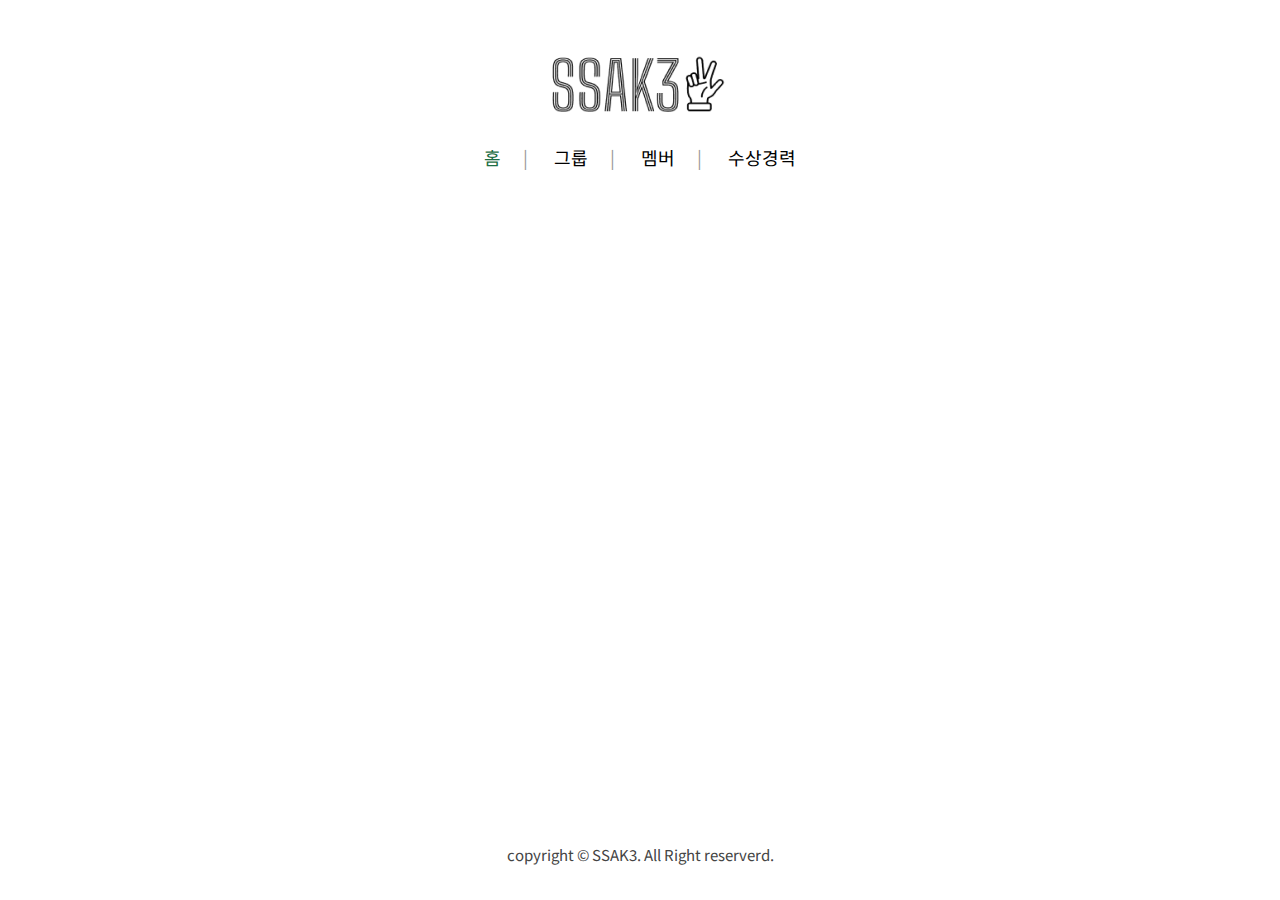
<file: index.html>
<!DOCTYPE html>
<html lang="en">
<head>
    <meta charset="UTF-8">
    <meta http-equiv="X-UA-Compatible" content="IE=edge">
    <meta name="viewport" content="width=device-width, initial-scale=1.0">
    <title>싹쓰리</title>
    <link href="https://fonts.googleapis.com/css2?family=Noto+Sans+KR:wght@400;500&display=swap" rel="stylesheet">
    <link rel="stylesheet" href="style.css">
</head>
<body>
    <header id="main-header">
        <h1>
            <a href="./index.html"><img src="./images/logo3.png" alt="SSAK3"></a>
        </h1>
        <nav class="gnb">
            <ul>
                <li><a href="./index.html" style="color: #1D6E44;">홈</a><span>|</span></li>
                <li><a href="./about_group.html">그룹</a><span>|</span></li>
                <li><a href="./about_member.html">멤버</a><span>|</span></li>
                <li><a href="./award.html">수상경력</a></li>
            </ul>
        </nav>
        
    </header>
    <div id="contents">
        <div style="padding:56.25% 0 0 0;position:relative;"><iframe src="https://player.vimeo.com/video/431164249?h=919a8a26f2&autoplay=1&loop=1&title=0&background=1" style="position:absolute;top:0;left:0;width:100%;height:100%;" frameborder="0" allow="autoplay; fullscreen; picture-in-picture;" allowfullscreen></iframe></div><script src="https://player.vimeo.com/api/player.js"></script>
      </div>
    <footer id="main-footer">
        <p>copyright &copy; SSAK3.  All Right reserverd.</p>
    </footer>
</body>
</html>
</file>
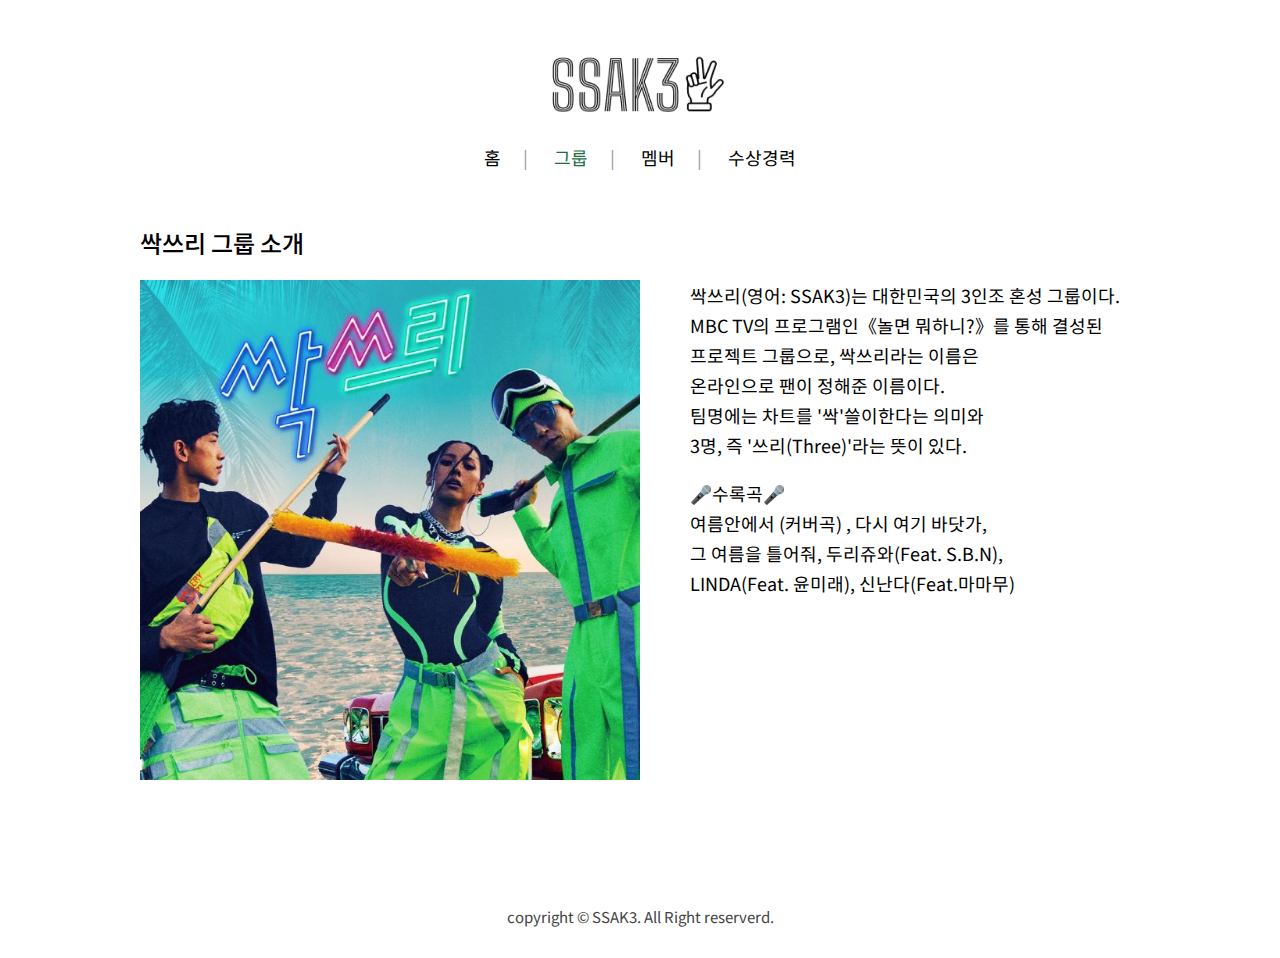
<file: about_group.html>
<!DOCTYPE html>
<html lang="en">
<head>
    <meta charset="UTF-8">
    <meta http-equiv="X-UA-Compatible" content="IE=edge">
    <meta name="viewport" content="width=device-width, initial-scale=1.0">
    <title>싹쓰리 그룹 소개</title>
    <link href="https://fonts.googleapis.com/css2?family=Noto+Sans+KR:wght@400;500&display=swap" rel="stylesheet">
    <link rel="stylesheet" href="style.css">
</head>
<body>
    <header id="main-header">
        <h1>
            <a href="./index.html"><img src="./images/logo3.png" alt="SSAK3"></a>
        </h1>
        <nav class="gnb">
            <ul>
                <li><a href="./index.html">홈</a><span>|</span></li>
                <li><a href="./about_group.html" style="color: #1D6E44;">그룹</a><span>|</span></li>
                <li><a href="./about_member.html">멤버</a><span>|</span></li>
                <li><a href="./award.html">수상경력</a></li>
            </ul>
        </nav>
        
    </header>
    <section id="contents">
        <h2>싹쓰리 그룹 소개</h2>
        <article>
            <img src="./images/about_title.jpg" alt="싹쓰리">
            <div class="text">
               <p>싹쓰리(영어: SSAK3)는 대한민국의 3인조 혼성 그룹이다. <br>
                MBC TV의 프로그램인《놀면 뭐하니?》를 통해 결성된 <br>
                프로젝트 그룹으로, 싹쓰리라는 이름은 <br>
                온라인으로 팬이 정해준 이름이다. <br>
                팀명에는 차트를 '싹'쓸이한다는 의미와<br>
                3명, 즉 '쓰리(Three)'라는 뜻이 있다. </p> 
               <p>
                🎤수록곡🎤<br>
                여름안에서 (커버곡) , 다시 여기 바닷가, <br>
                그 여름을 틀어줘, 두리쥬와(Feat. S.B.N), <br>
                LINDA(Feat. 윤미래),  신난다(Feat.마마무) <br>
               </p>
            </div>
        </article>
      </section>
    <footer id="main-footer">
        <p>copyright &copy; SSAK3.  All Right reserverd.</p>
    </footer>
</body>
</html>
</file>
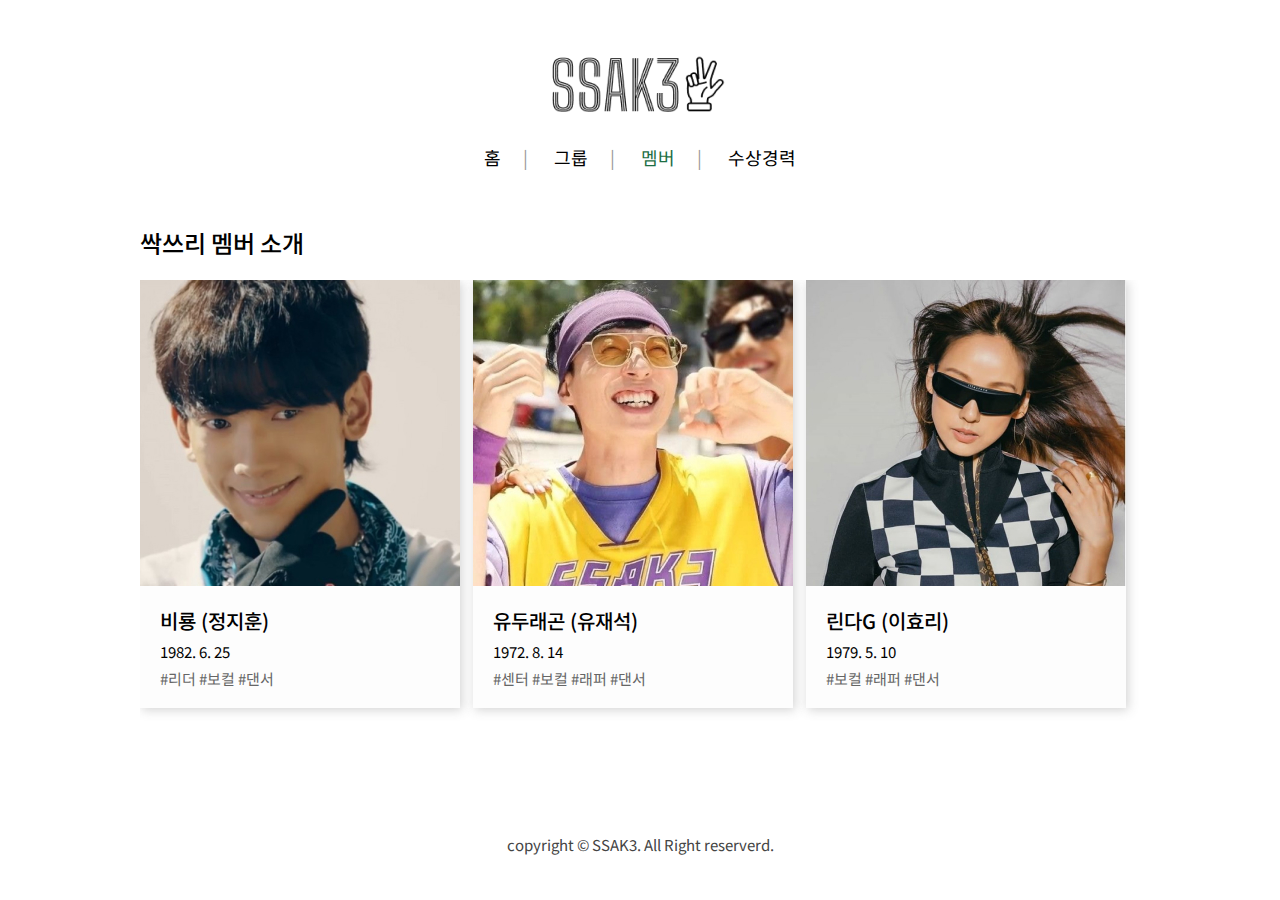
<file: about_member.html>
<!DOCTYPE html>
<html lang="en">
<head>
    <meta charset="UTF-8">
    <meta http-equiv="X-UA-Compatible" content="IE=edge">
    <meta name="viewport" content="width=device-width, initial-scale=1.0">
    <title>싹쓰리 멤버 소개</title>
    <link href="https://fonts.googleapis.com/css2?family=Noto+Sans+KR:wght@400;500&display=swap" rel="stylesheet">
    <link rel="stylesheet" href="style.css">
</head>
<body id="member">
    <header id="main-header">
        <h1>
            <a href="./index.html"><img src="./images/logo3.png" alt="SSAK3"></a>
        </h1>
        <nav class="gnb">
            <ul>
                <li><a href="./index.html" >홈</a><span>|</span></li>
                <li><a href="./about_group.html">그룹</a><span>|</span></li>
                <li><a href="./about_member.html" style="color: #1D6E44;">멤버</a><span>|</span></li>
                <li><a href="./award.html">수상경력</a></li>
            </ul>
        </nav>
        
    </header>
    <section id="contents">
        <h2>싹쓰리 멤버 소개</h2>
        <article>
            <div class="info-ui">
                <img src="./images/activity01.jpg" alt="비룡">
                <div class="info">
                <p class="title">비룡 (정지훈)</p>
                <p class="date">1982. 6. 25</p>
                <p class="tag">
                    <span>#리더</span>
                    <span>
                        #보컬
                    </span>
                    <span>
                        #댄서
                    </span>
                </p>
                </div>
            </div>
            <div class="info-ui">
                <img src="./images/activity02.jpg" alt="유두래곤">
                <div class="info">
                <p class="title">유두래곤 (유재석)</p>
                <p class="date">1972. 8. 14</p>
                <p class="tag">
                    <span>#센터</span>
                    <span>
                        #보컬
                    </span>
                    <span>
                        #래퍼
                    </span>
                    <span>#댄서</span>
                </p>
                </div>
            </div>
            <div class="info-ui">
                <img src="./images/activity03.jpg" alt="린다G" >
                <div class="info">
                <p class="title">린다G (이효리)</p>
                <p class="date">1979. 5. 10</p>
                <p class="tag">
                    <span>#보컬</span>
                    <span>
                        #래퍼
                    </span>
                    <span>
                        #댄서
                    </span>
                </p>
                </div>
            </div>
        </article>
    </section>
    <footer id="main-footer">
        <p>copyright &copy; SSAK3.  All Right reserverd.</p>
    </footer>
</body>
</html>
</file>
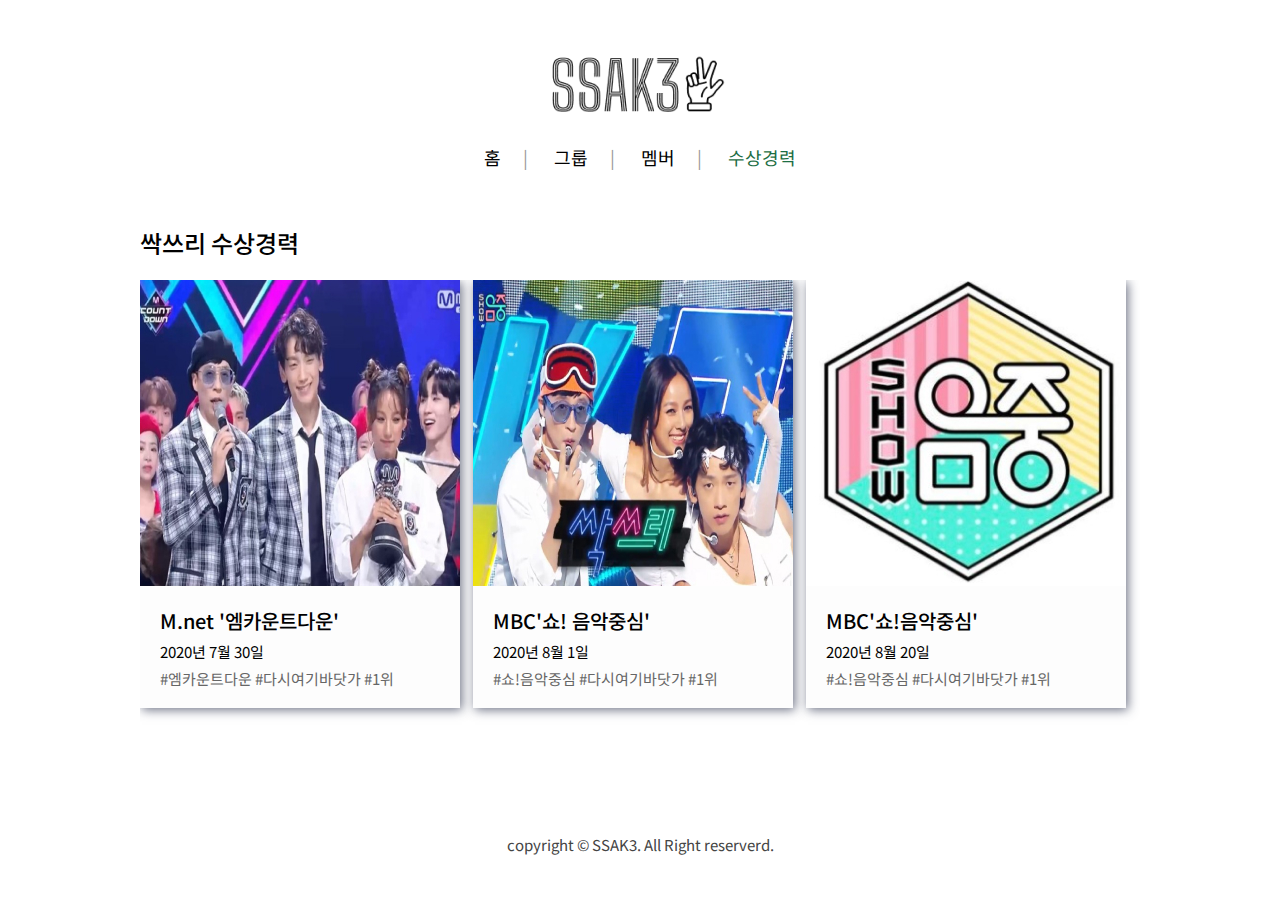
<file: award.html>
<!DOCTYPE html>
<html lang="en">
<head>
    <meta charset="UTF-8">
    <meta http-equiv="X-UA-Compatible" content="IE=edge">
    <meta name="viewport" content="width=device-width, initial-scale=1.0">
    <title>싹쓰리 수상경력 </title>
    <link href="https://fonts.googleapis.com/css2?family=Noto+Sans+KR:wght@400;500&display=swap" rel="stylesheet">
    <link rel="stylesheet" href="style.css">
</head>
<body id="award">
    <header id="main-header">
        <h1>
            <a href="./index.html"><img src="./images/logo3.png" alt="SSAK3"></a>
        </h1>
        <nav class="gnb">
            <ul>
                <li><a href="./index.html" >홈</a><span>|</span></li>
                <li><a href="./about_group.html">그룹</a><span>|</span></li>
                <li><a href="./about_member.html" >멤버</a><span>|</span></li>
                <li><a href="./award.html"style="color: #1D6E44;">수상경력</a></li>
            </ul>
        </nav>
        
    </header>
    <section id="contents">
        <h2>싹쓰리 수상경력</h2>
        <article>
            <div class="info-ui">
                <img src="./images/award01.jpg" alt="엠카운트다운 1위">
                <div class="info">
                <p class="title">M.net '엠카운트다운'</p>
                <p class="date">2020년 7월 30일</p>
                <p class="tag">
                    <span>#엠카운트다운</span>
                    <span>
                        #다시여기바닷가
                    </span>
                    <span>
                        #1위
                    </span>
                </p>
                </div>
            </div>
            <div class="info-ui">
                <img src="./images/award02.jpg" alt="쇼!음악중심 1위">
                <div class="info">
                <p class="title">MBC'쇼! 음악중심'</p>
                <p class="date">2020년 8월 1일</p>
                <p class="tag">
                    <span>#쇼!음악중심</span>
                    <span>
                        #다시여기바닷가
                    </span>
                    <span>
                        #1위
                    </span>
                </p>
                </div>
            </div>
            <div class="info-ui">
                <img src="./images/award03.jpg" alt="쇼!음악중심 1위" >
                <div class="info">
                <p class="title">MBC'쇼!음악중심'</p>
                <p class="date">2020년 8월 20일</p>
                <p class="tag">
                    <span>#쇼!음악중심</span>
                    <span>
                        #다시여기바닷가
                    </span>
                    <span>
                        #1위
                    </span>
                </p>
                </div>
            </div>
        </article>
    </section>
    <footer id="main-footer">
        <p>copyright &copy; SSAK3.  All Right reserverd.</p>
    </footer>
</body>
</html>
</file>
<file: style.css>
*{
    margin: 0;
    padding: 0;
}

body{
    font-family: 'Noto Sans KR', sans-serif;
    font-size: 18px;
    padding-top: 30px;
}
ul{
    list-style-type: none;
}
a{
    text-decoration: none;
    color: #000;
}
h2{
    font-size: 24px;
    font-weight: 500;
    margin-bottom: 20px;
}
p {
    margin-bottom: 1em;
    }
#main-header{
    width: 1000px;
    margin: 0 auto;
    text-align: center;
    padding-top: 25px;
    padding-bottom: 25px;
    margin-bottom: 30px;
    }
#main-header .gnb{
    margin-top: 17px;
}
#main-header .gnb ul li{
    display: inline-block;
}
#main-header .gnb ul li span{
    margin-left: 22px;
    margin-right: 22px;
    color: #999;
}
#contents{
    width: 1000px;
    height: auto;
    margin: 0 auto;
}
#main-footer{
    width: 1000px;
    text-align: center;
    padding: 16px 0;
    margin: 0 auto;
    margin-top: 40px;
    font-size: 15px;
    font-weight: 400px;
    color: #444;
    clear: both;
}
#contents > article {
    width: 100%;
    overflow: hidden;
    padding-bottom: 70px;
}
#contents > article > img {
    float: left;
    width: 500px;
}

#contents > article > .text {
    float: right;
    width: 450px;

}

#contents > article > .text > p {
    line-height: 30px;
    margin-bottom: 1em;
}
#member #contents .info-ui {
    width: 320px;
    height: 428px;
    background: #fdfdfd;
    box-shadow: 2px 2px 10px rgba(81, 78, 78, 0.25);
    float: left;
    margin-right: 13px;
    
}
#member #contents .info-ui .info p {
    margin-bottom: 6px;
}
#member #contents .info-ui .info p .tag {
    margin-bottom: 0;
}
#member #contents .info-ui .info {
    padding: 20px;
}
#member #contents .info-ui .info .title{
    font-size: 20px;
    font-weight: 500;
}
#member #contents .info-ui .info .date {
    font-size: 15px;
    font-weight: 400;
}
#member #contents .info-ui .info .tag {
    font-size: 15px;
    font-weight: 400;
    color: #666;
}
#member #contents .info-ui img{
    display: block;
}


#award #contents .info-ui {
    width: 320px;
    height: 428px;
    background: #fdfdfd;
    box-shadow: 2px 2px 10px rgba(50, 57, 82, 0.7);
    float: left;
    margin-right: 13px;
    
}
#award #contents .info-ui .info p {
    margin-bottom: 6px;
}
#award #contents .info-ui .info p .tag {
    margin-bottom: 0;
    font-size: 15px;
}
#award #contents .info-ui .info {
    padding: 20px;
}
#award #contents .info-ui .info .title{
    font-size: 20px;
    font-weight: 500;
}
#award #contents .info-ui .info .date {
    font-size: 15px;
    font-weight: 400;
}
#award #contents .info-ui .info .tag {
    font-size: 15px;
    font-weight: 400;
    color: #666;
}
#award #contents .info-ui img{
    display: block;
}
</file>
